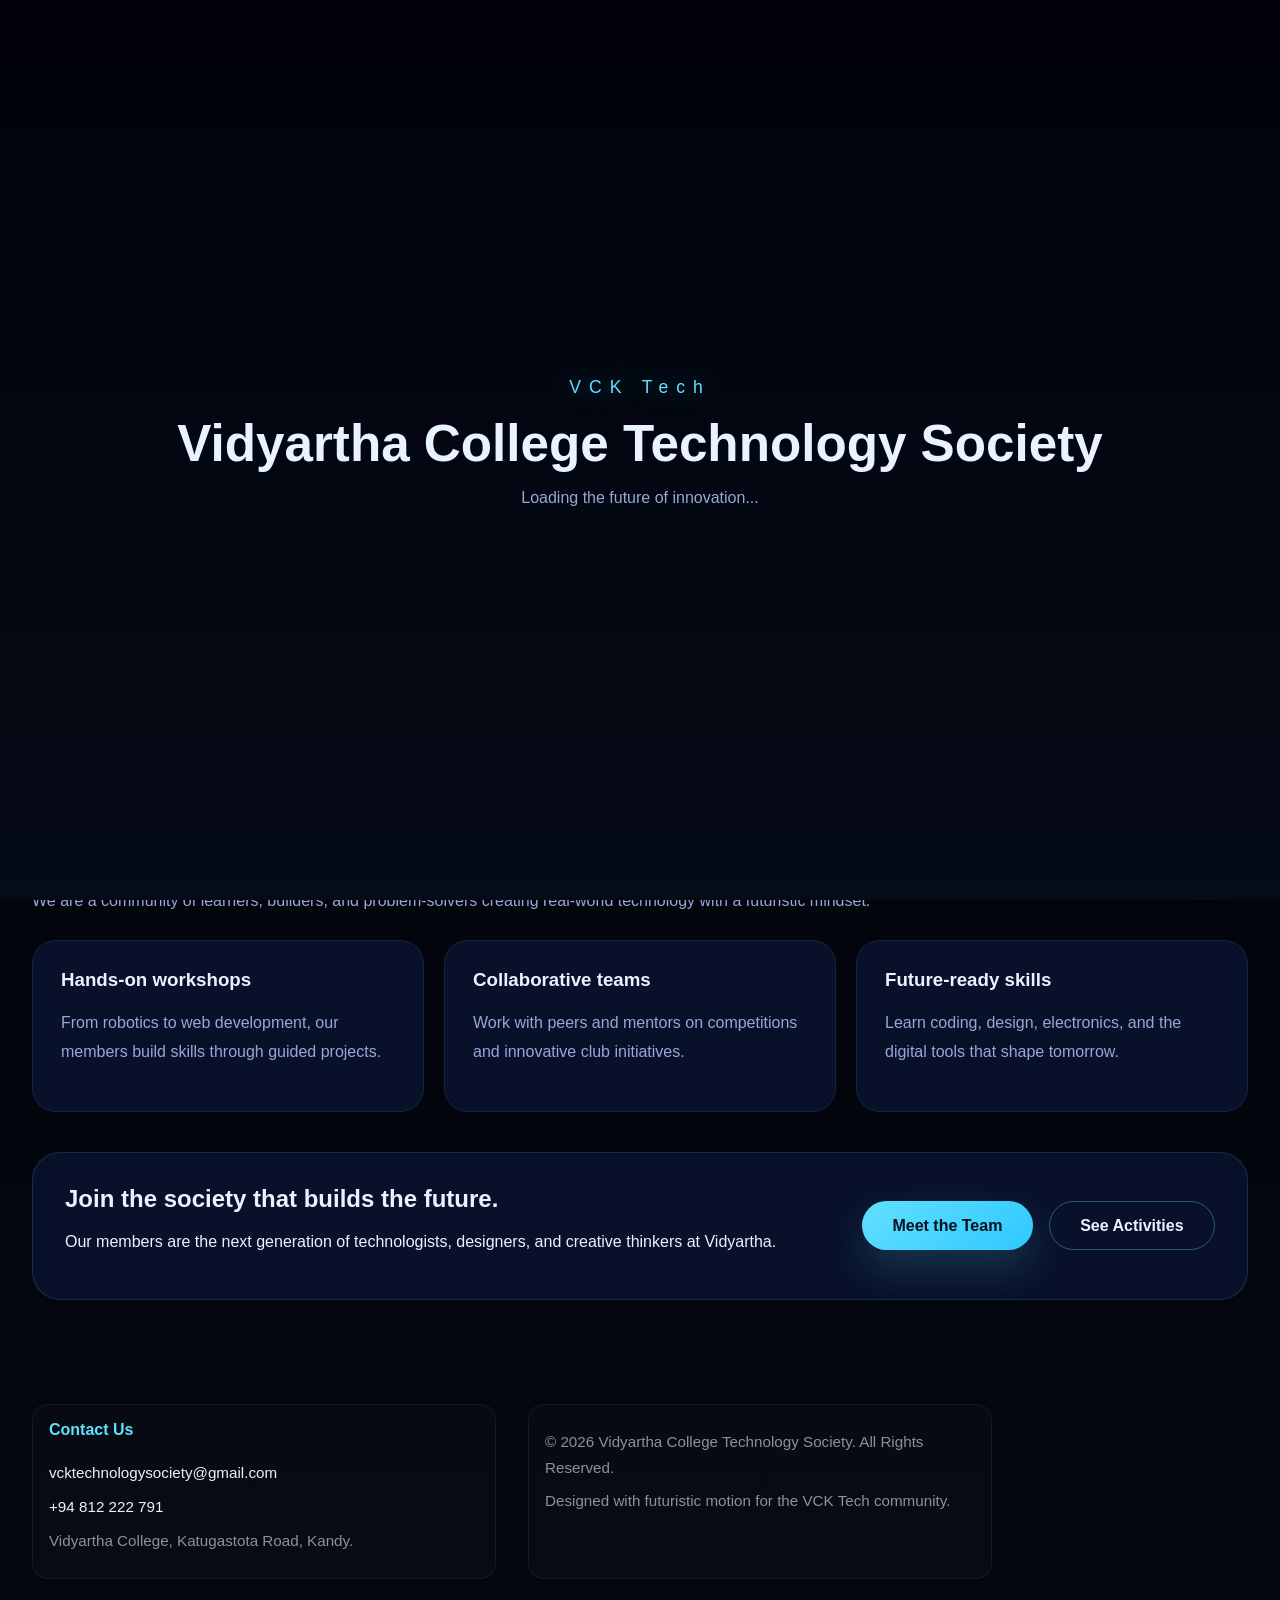
<file: web tec/index.html>
<!DOCTYPE html>
<html lang="en">
<head>
  <meta charset="UTF-8" />
  <meta name="viewport" content="width=device-width, initial-scale=1.0" />
  <title>Vidyartha College Technology Society</title>
  <link rel="stylesheet" href="styles.css" />
</head>
<body>
  <div class="intro-overlay" id="introOverlay">
    <canvas id="matrixCanvas"></canvas>
    <div class="intro-copy">
      <div class="logo-glow">VCK Tech</div>
      <h1>Vidyartha College Technology Society</h1>
      <p>Loading the future of innovation...</p>
    </div>
  </div>

  <div class="site-shell">
    <header class="topbar">
      <div class="brand-badges">
        <div class="badge-item">
          <img src="images/school-badge.png" alt="School badge" />
        </div>
        <a class="brand" href="index.html">VCKTech</a>
        <div class="badge-item">
          <img src="images/society-badge.png" alt="Society badge" />
        </div>
      </div>
      <nav>
        <a href="index.html" class="active">Home</a>
        <a href="about.html">About</a>
        <a href="committee.html">Committee</a>
        <a href="activities.html">Activities</a>
      </nav>
    </header>

    <main>
      <section class="hero-section">
        <div class="hero-copy">
          <span class="eyebrow">Future-Ready Tech Community</span>
          <h1>Empowering young creators at Vidyartha College</h1>
          <p>Workshops, projects, competitions and next-generation collaboration all in one dynamic forum.</p>
          <div class="hero-badges">
            <img src="images/school-badge.png" alt="School badge" />
            <img src="images/society-badge.png" alt="Society badge" />
          </div>
          <a href="about.html" class="btn btn-primary">Explore Our Mission</a>
        </div>
        <div class="hero-panel">
          <div class="panel-top">
            <span>Home Media Hub</span>
            <div class="status-chip">Live</div>
          </div>
          <div class="slider-card">
            <div class="slide" id="homeSlideTitle">Vision & Innovation</div>
            <div class="slide-description" id="homeSlideDesc">Dynamic workshops, futuristic events, and tools for makers.</div>
          </div>
          <div class="media-grid">
            <div class="media-block gallery-block">
              <span>Photo Slideshow</span>
              <div class="gallery-preview" id="galleryPreview">
                <div class="gallery-slide" id="gallerySlide">Sample event photos ready to replace with your own images.</div>
              </div>
              <div class="gallery-meta" id="galleryMeta">Showcase your workshops, projects, and competitions.</div>
            </div>
            <div class="media-block video-block">
              <span>Video Preview</span>
              <div class="media-placeholder">
                <div class="video-tag">Add your club videos here or replace this panel with a real video embed.</div>
              </div>
            </div>
          </div>
          <button class="btn btn-secondary" id="nextSlideBtn">Next Slide</button>
        </div>
      </section>

      <section class="overview-section">
        <div class="section-heading">
          <h2>Why VCK Tech?</h2>
          <p>We are a community of learners, builders, and problem-solvers creating real-world technology with a futuristic mindset.</p>
        </div>
        <div class="feature-grid">
          <article class="feature-card">
            <h3>Hands-on workshops</h3>
            <p>From robotics to web development, our members build skills through guided projects.</p>
          </article>
          <article class="feature-card">
            <h3>Collaborative teams</h3>
            <p>Work with peers and mentors on competitions and innovative club initiatives.</p>
          </article>
          <article class="feature-card">
            <h3>Future-ready skills</h3>
            <p>Learn coding, design, electronics, and the digital tools that shape tomorrow.</p>
          </article>
        </div>
      </section>

      <section class="cta-section">
        <div class="cta-copy">
          <h2>Join the society that builds the future.</h2>
          <p>Our members are the next generation of technologists, designers, and creative thinkers at Vidyartha.</p>
        </div>
        <div class="cta-actions">
          <a class="btn btn-primary" href="committee.html">Meet the Team</a>
          <a class="btn btn-secondary" href="activities.html">See Activities</a>
        </div>
      </section>
    </main>

    <footer class="footer-bar">
      <div class="footer-content">
        <div class="footer-section">
          <h4>Contact Us</h4>
          <p><a href="mailto:vcktechnologysociety@gmail.com">vcktechnologysociety@gmail.com</a></p>
          <p><a href="tel:+94812222791">+94 812 222 791</a></p>
          <p>Vidyartha College, Katugastota Road, Kandy.</p>
        </div>
        <div class="footer-section">
          <p>&copy; 2026 Vidyartha College Technology Society. All Rights Reserved.</p>
          <p>Designed with futuristic motion for the VCK Tech community.</p>
        </div>
      </div>
    </footer>
  </div>

  <script src="script.js"></script>
</body>
</html>
</file>
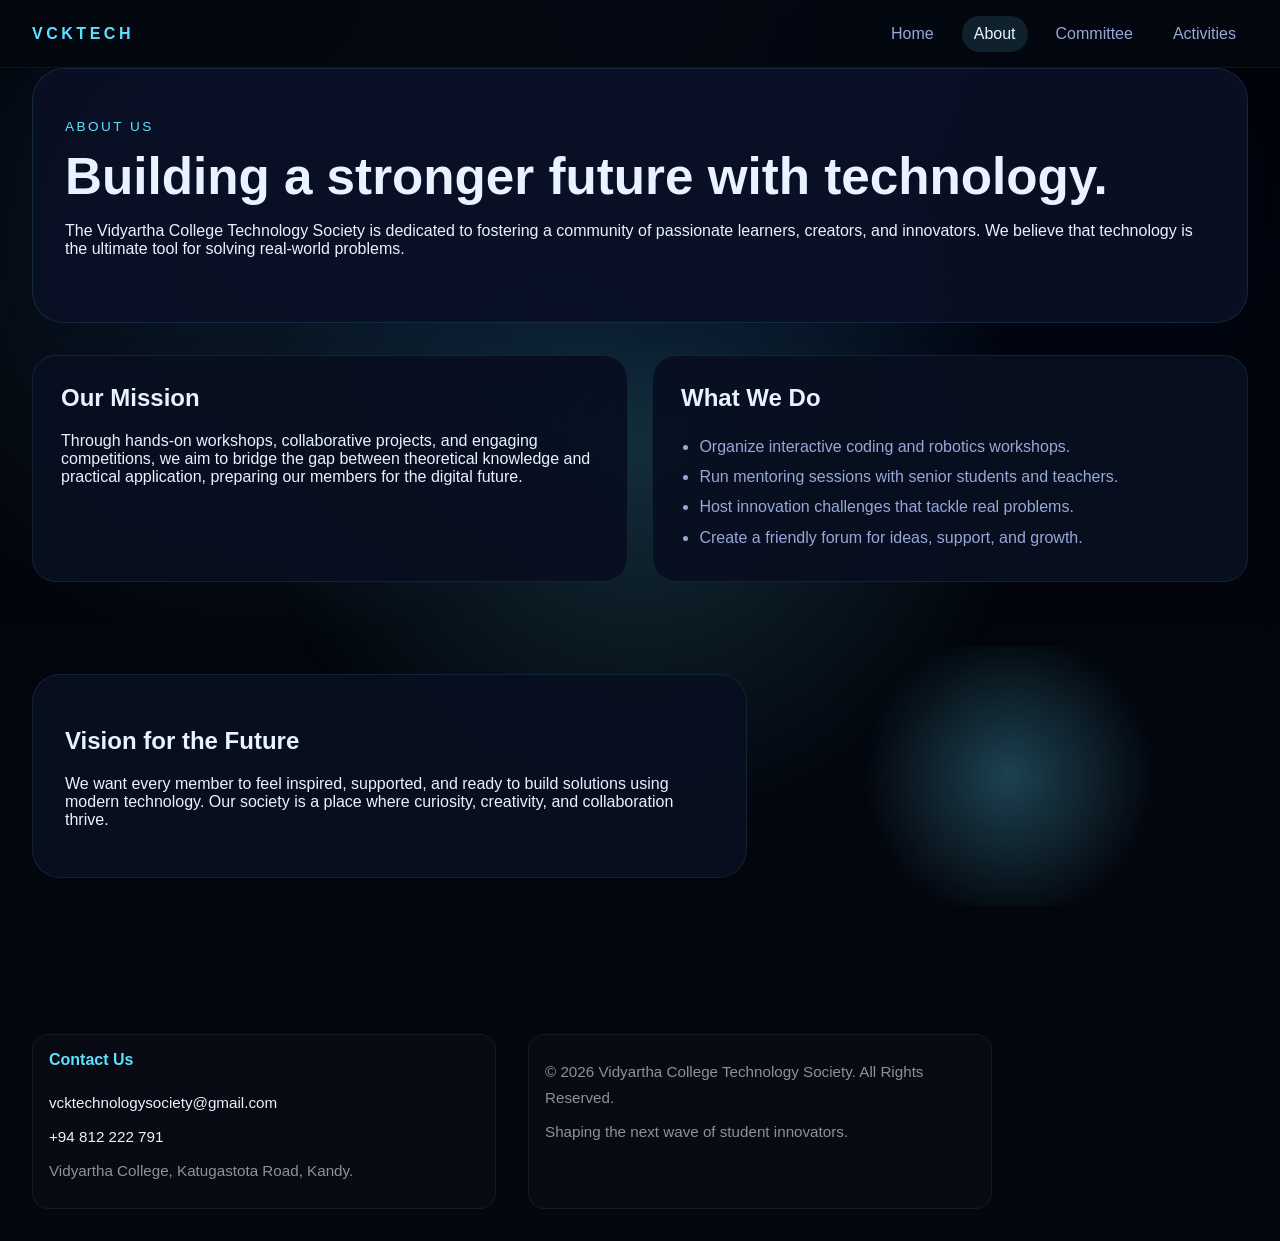
<file: web tec/about.html>
<!DOCTYPE html>
<html lang="en">
<head>
  <meta charset="UTF-8" />
  <meta name="viewport" content="width=device-width, initial-scale=1.0" />
  <title>About Us - VCK Tech</title>
  <link rel="stylesheet" href="styles.css" />
</head>
<body>
  <div class="site-shell">
    <header class="topbar">
      <a class="brand" href="index.html">VCKTech</a>
      <nav>
        <a href="index.html">Home</a>
        <a href="about.html" class="active">About</a>
        <a href="committee.html">Committee</a>
        <a href="activities.html">Activities</a>
      </nav>
    </header>

    <main class="page-main">
      <section class="page-hero about-hero">
        <div>
          <span class="eyebrow">About Us</span>
          <h1>Building a stronger future with technology.</h1>
          <p>The Vidyartha College Technology Society is dedicated to fostering a community of passionate learners, creators, and innovators. We believe that technology is the ultimate tool for solving real-world problems.</p>
        </div>
      </section>

      <section class="content-section">
        <div class="content-card">
          <h2>Our Mission</h2>
          <p>Through hands-on workshops, collaborative projects, and engaging competitions, we aim to bridge the gap between theoretical knowledge and practical application, preparing our members for the digital future.</p>
        </div>
        <div class="content-card">
          <h2>What We Do</h2>
          <ul>
            <li>Organize interactive coding and robotics workshops.</li>
            <li>Run mentoring sessions with senior students and teachers.</li>
            <li>Host innovation challenges that tackle real problems.</li>
            <li>Create a friendly forum for ideas, support, and growth.</li>
          </ul>
        </div>
      </section>

      <section class="vision-section">
        <div class="vision-shell">
          <div class="vision-text">
            <h2>Vision for the Future</h2>
            <p>We want every member to feel inspired, supported, and ready to build solutions using modern technology. Our society is a place where curiosity, creativity, and collaboration thrive.</p>
          </div>
          <div class="vision-glow"></div>
        </div>
      </section>
    </main>

    <footer class="footer-bar">
      <div class="footer-content">
        <div class="footer-section">
          <h4>Contact Us</h4>
          <p><a href="mailto:vcktechnologysociety@gmail.com">vcktechnologysociety@gmail.com</a></p>
          <p><a href="tel:+94812222791">+94 812 222 791</a></p>
          <p>Vidyartha College, Katugastota Road, Kandy.</p>
        </div>
        <div class="footer-section">
          <p>&copy; 2026 Vidyartha College Technology Society. All Rights Reserved.</p>
          <p>Shaping the next wave of student innovators.</p>
        </div>
      </div>
    </footer>
  </div>

  <script src="script.js"></script>
</body>
</html>
</file>
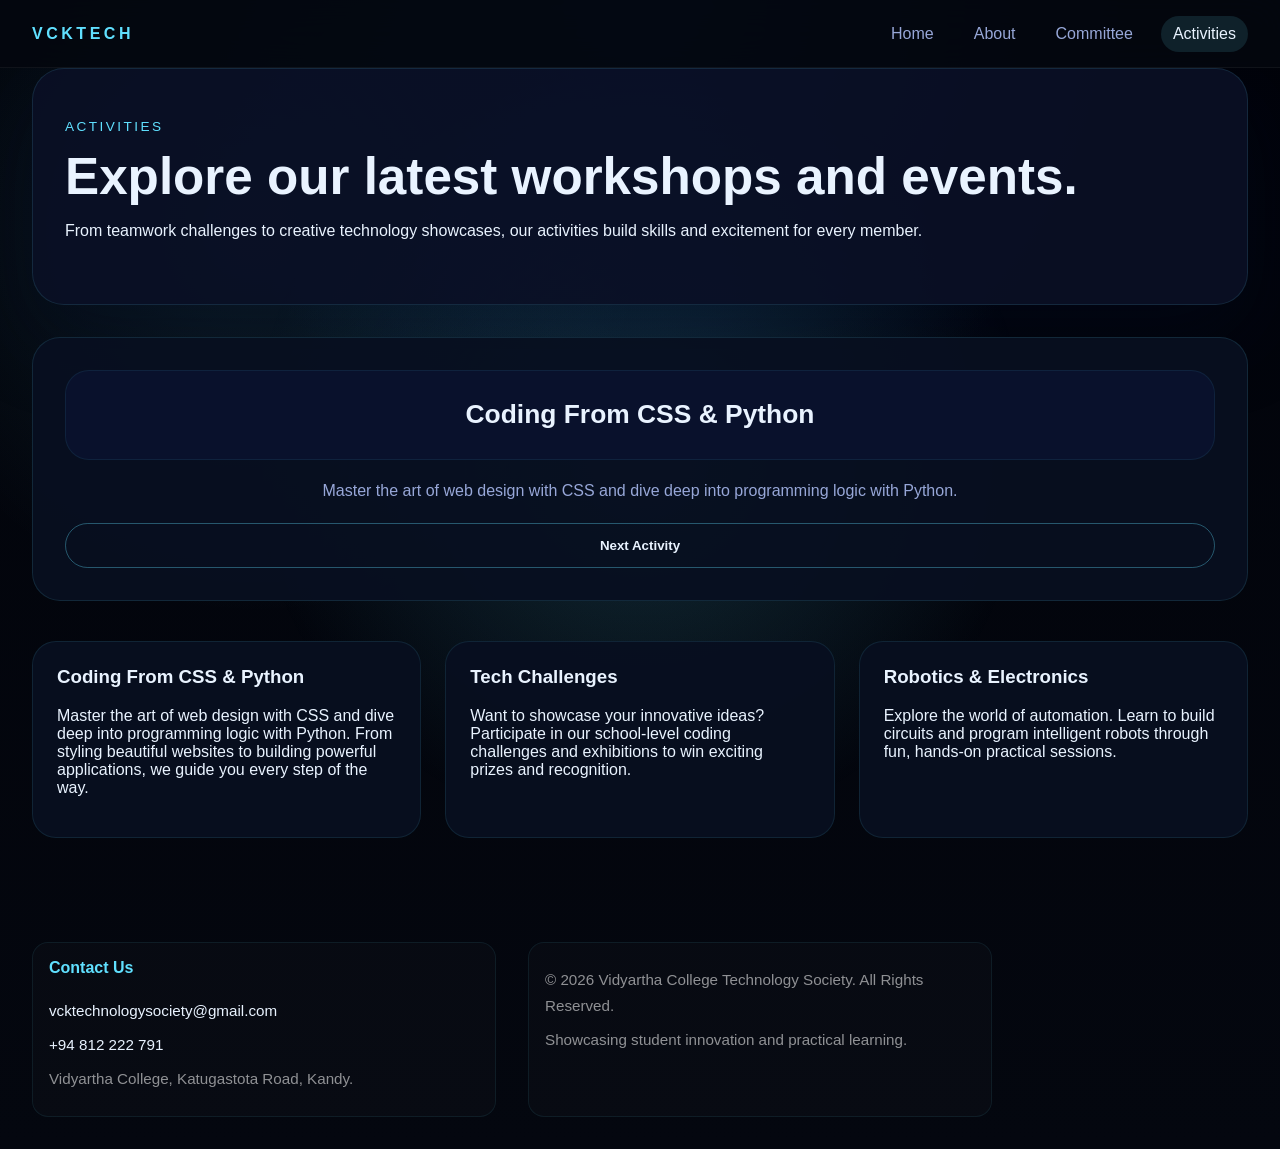
<file: web tec/activities.html>
<!DOCTYPE html>
<html lang="en">
<head>
  <meta charset="UTF-8" />
  <meta name="viewport" content="width=device-width, initial-scale=1.0" />
  <title>Activities - VCK Tech</title>
  <link rel="stylesheet" href="styles.css" />
</head>
<body>
  <div class="site-shell">
    <header class="topbar">
      <a class="brand" href="index.html">VCKTech</a>
      <nav>
        <a href="index.html">Home</a>
        <a href="about.html">About</a>
        <a href="committee.html">Committee</a>
        <a href="activities.html" class="active">Activities</a>
      </nav>
    </header>

    <main class="page-main">
      <section class="page-hero activities-hero">
        <div>
          <span class="eyebrow">Activities</span>
          <h1>Explore our latest workshops and events.</h1>
          <p>From teamwork challenges to creative technology showcases, our activities build skills and excitement for every member.</p>
        </div>
      </section>

      <section class="activity-slider">
        <div class="activity-card" id="activityTitle">Innovation Workshop</div>
        <div class="activity-copy" id="activityDesc">A hands-on session where members build smart systems and experiment with modern tools.</div>
        <button class="btn btn-secondary" id="nextActivityBtn">Next Activity</button>
      </section>

      <section class="activity-highlights">
        <article class="activity-block">
          <h3>Coding From CSS & Python</h3>
          <p>Master the art of web design with CSS and dive deep into programming logic with Python. From styling beautiful websites to building powerful applications, we guide you every step of the way.</p>
        </article>
        <article class="activity-block">
          <h3>Tech Challenges</h3>
          <p>Want to showcase your innovative ideas? Participate in our school-level coding challenges and exhibitions to win exciting prizes and recognition.</p>
        </article>
        <article class="activity-block">
          <h3>Robotics & Electronics</h3>
          <p>Explore the world of automation. Learn to build circuits and program intelligent robots through fun, hands-on practical sessions.</p>
        </article>
      </section>
    </main>

    <footer class="footer-bar">
      <div class="footer-content">
        <div class="footer-section">
          <h4>Contact Us</h4>
          <p><a href="mailto:vcktechnologysociety@gmail.com">vcktechnologysociety@gmail.com</a></p>
          <p><a href="tel:+94812222791">+94 812 222 791</a></p>
          <p>Vidyartha College, Katugastota Road, Kandy.</p>
        </div>
        <div class="footer-section">
          <p>&copy; 2026 Vidyartha College Technology Society. All Rights Reserved.</p>
          <p>Showcasing student innovation and practical learning.</p>
        </div>
      </div>
    </footer>
  </div>

  <script src="script.js"></script>
</body>
</html>
</file>
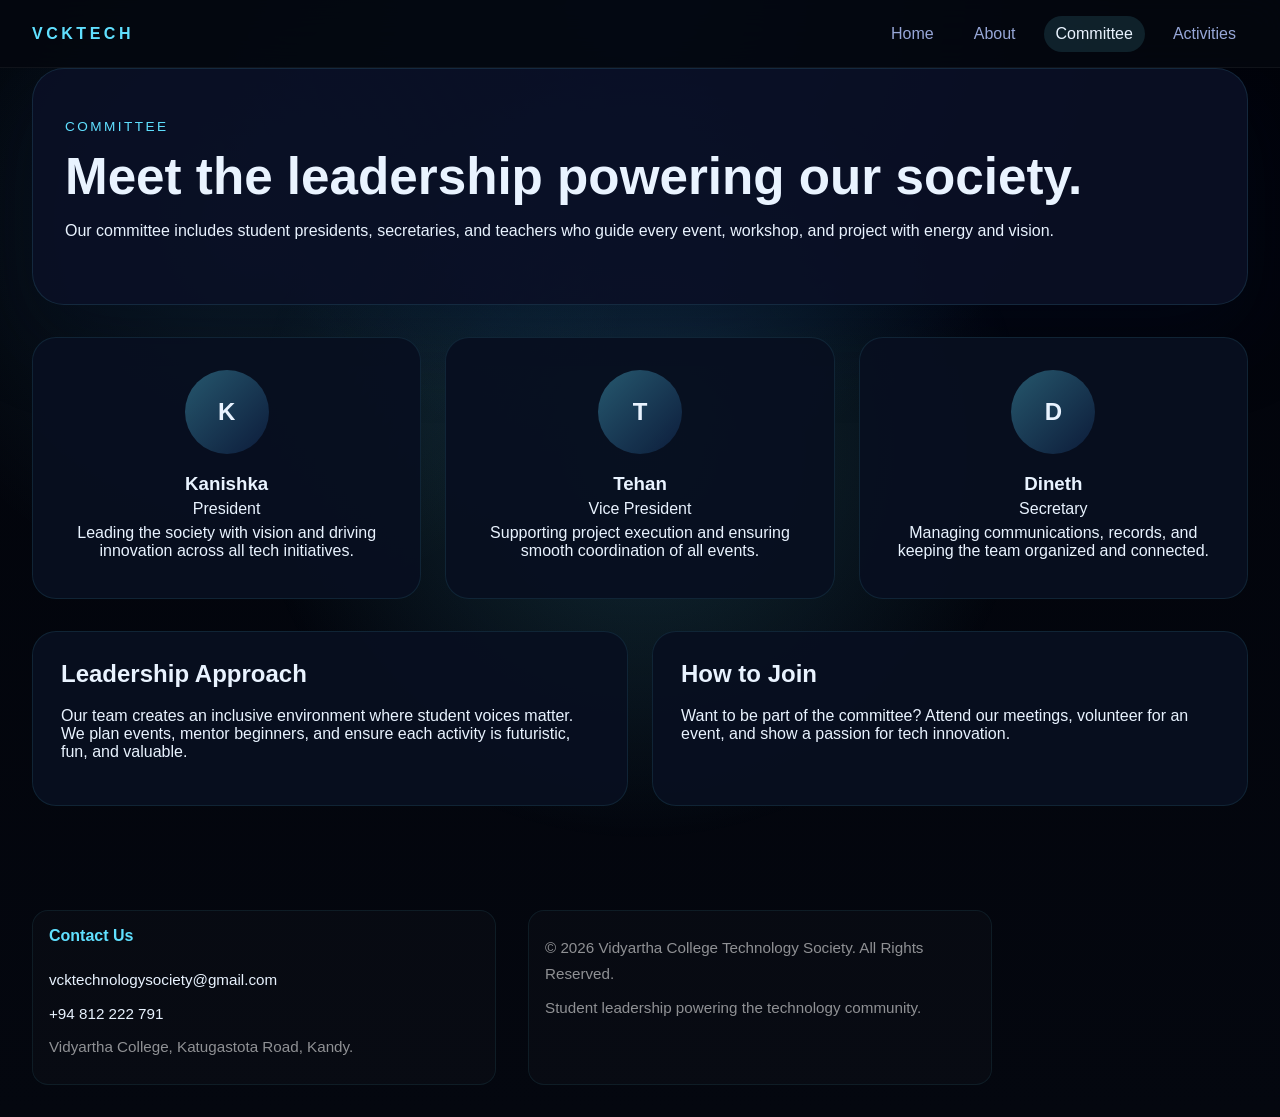
<file: web tec/committee.html>
<!DOCTYPE html>
<html lang="en">
<head>
  <meta charset="UTF-8" />
  <meta name="viewport" content="width=device-width, initial-scale=1.0" />
  <title>Committee - VCK Tech</title>
  <link rel="stylesheet" href="styles.css" />
</head>
<body>
  <div class="site-shell">
    <header class="topbar">
      <a class="brand" href="index.html">VCKTech</a>
      <nav>
        <a href="index.html">Home</a>
        <a href="about.html">About</a>
        <a href="committee.html" class="active">Committee</a>
        <a href="activities.html">Activities</a>
      </nav>
    </header>

    <main class="page-main">
      <section class="page-hero committee-hero">
        <div>
          <span class="eyebrow">Committee</span>
          <h1>Meet the leadership powering our society.</h1>
          <p>Our committee includes student presidents, secretaries, and teachers who guide every event, workshop, and project with energy and vision.</p>
        </div>
      </section>

      <section class="committee-grid">
        <article class="member-card">
          <div class="member-avatar">K</div>
          <h3>Kanishka</h3>
          <p>President</p>
          <p class="member-bio">Leading the society with vision and driving innovation across all tech initiatives.</p>
        </article>
        <article class="member-card">
          <div class="member-avatar">T</div>
          <h3>Tehan</h3>
          <p>Vice President</p>
          <p class="member-bio">Supporting project execution and ensuring smooth coordination of all events.</p>
        </article>
        <article class="member-card">
          <div class="member-avatar">D</div>
          <h3>Dineth</h3>
          <p>Secretary</p>
          <p class="member-bio">Managing communications, records, and keeping the team organized and connected.</p>
        </article>
      </section>

      <section class="content-section committee-info">
        <div class="content-card">
          <h2>Leadership Approach</h2>
          <p>Our team creates an inclusive environment where student voices matter. We plan events, mentor beginners, and ensure each activity is futuristic, fun, and valuable.</p>
        </div>
        <div class="content-card">
          <h2>How to Join</h2>
          <p>Want to be part of the committee? Attend our meetings, volunteer for an event, and show a passion for tech innovation.</p>
        </div>
      </section>
    </main>

    <footer class="footer-bar">
      <div class="footer-content">
        <div class="footer-section">
          <h4>Contact Us</h4>
          <p><a href="mailto:vcktechnologysociety@gmail.com">vcktechnologysociety@gmail.com</a></p>
          <p><a href="tel:+94812222791">+94 812 222 791</a></p>
          <p>Vidyartha College, Katugastota Road, Kandy.</p>
        </div>
        <div class="footer-section">
          <p>&copy; 2026 Vidyartha College Technology Society. All Rights Reserved.</p>
          <p>Student leadership powering the technology community.</p>
        </div>
      </div>
    </footer>
  </div>

  <script src="script.js"></script>
</body>
</html>
</file>
<file: web tec/styles.css>
:root {
  color-scheme: dark;
  --bg: #04070f;
  --surface: rgba(14, 21, 48, 0.84);
  --surface-strong: rgba(5, 12, 27, 0.96);
  --text: #e9f3ff;
  --muted: #97a7d8;
  --accent: #60e0ff;
  --accent-strong: #30c8ff;
  --accent-soft: rgba(96, 224, 255, 0.12);
  --border: rgba(120, 180, 255, 0.16);
  --shadow: 0 30px 80px rgba(1, 10, 35, 0.35);
}

* {
  box-sizing: border-box;
}

html, body {
  margin: 0;
  min-height: 100%;
  font-family: 'Segoe UI', Roboto, Arial, sans-serif;
  background: radial-gradient(circle at top, rgba(10, 56, 116, 0.45), transparent 36%),
              radial-gradient(circle at 20% 20%, rgba(96, 224, 255, 0.12), transparent 28%),
              linear-gradient(180deg, #01030a 0%, #04070f 100%);
  color: var(--text);
}

body::before {
  content: '';
  position: fixed;
  inset: 0;
  background-image: radial-gradient(circle, rgba(96, 224, 255, 0.18) 0%, transparent 50%);
  pointer-events: none;
}

.intro-overlay {
  position: fixed;
  inset: 0;
  background: linear-gradient(180deg, #01020a 0%, #050b17 100%);
  display: flex;
  justify-content: center;
  align-items: center;
  overflow: hidden;
  z-index: 999;
}

#matrixCanvas {
  position: absolute;
  inset: 0;
  width: 100%;
  height: 100%;
}

.intro-copy {
  position: relative;
  text-align: center;
  z-index: 1;
}

.logo-glow {
  display: inline-block;
  letter-spacing: 0.45em;
  margin-bottom: 1rem;
  font-size: 1.1rem;
  color: var(--accent);
  text-shadow: 0 0 24px rgba(96, 224, 255, 0.6);
}

.intro-copy h1 {
  margin: 0;
  font-size: clamp(2.2rem, 4vw, 4rem);
}

.intro-copy p {
  margin-top: 1rem;
  color: var(--muted);
  font-size: 1rem;
}

.intro-overlay.fade-out {
  animation: fadeOut 1s ease forwards;
}

@keyframes fadeOut {
  to { opacity: 0; visibility: hidden; }
}

.site-shell {
  position: relative;
  min-height: 100vh;
  overflow-x: hidden;
}

.topbar {
  position: sticky;
  top: 0;
  z-index: 20;
  display: flex;
  justify-content: space-between;
  align-items: center;
  padding: 1rem 2rem;
  backdrop-filter: blur(18px);
  background: rgba(4, 7, 15, 0.9);
  box-shadow: inset 0 -1px 0 rgba(255,255,255,0.05);
}

.brand {
  font-weight: 700;
  letter-spacing: 0.22em;
  text-transform: uppercase;
  text-decoration: none;
  color: var(--accent);
}

.brand-badges {
  display: flex;
  align-items: center;
  gap: 0.9rem;
}

.badge-item {
  width: 48px;
  height: 48px;
  display: grid;
  place-items: center;
  border-radius: 16px;
  background: rgba(96, 224, 255, 0.08);
  border: 1px solid rgba(96, 224, 255, 0.14);
  padding: 0.3rem;
}

.badge-item img {
  max-width: 100%;
  max-height: 100%;
  object-fit: contain;
}

.hero-badges {
  display: flex;
  gap: 1rem;
  align-items: center;
  margin-top: 1rem;
}

.hero-badges img {
  width: 68px;
  height: auto;
  border-radius: 18px;
  background: rgba(255,255,255,0.04);
  padding: 0.45rem;
  border: 1px solid rgba(96, 224, 255, 0.14);
}

nav {
  display: flex;
  gap: 1rem;
}

nav a {
  color: var(--muted);
  text-decoration: none;
  padding: 0.55rem 0.75rem;
  border-radius: 999px;
  transition: color 0.2s ease, background 0.2s ease;
}

nav a.active,
nav a:hover {
  color: var(--text);
  background: rgba(96, 224, 255, 0.12);
}

main {
  padding: 2rem;
}

.hero-section {
  display: grid;
  grid-template-columns: 1.1fr 0.9fr;
  gap: 2rem;
  align-items: stretch;
  margin-bottom: 2.5rem;
}

.hero-copy {
  display: flex;
  flex-direction: column;
  justify-content: center;
  gap: 1.25rem;
}

.eyebrow {
  text-transform: uppercase;
  letter-spacing: 0.18em;
  color: var(--accent);
  font-size: 0.85rem;
}

.hero-copy h1 {
  margin: 0;
  font-size: clamp(2.5rem, 5vw, 3.7rem);
  line-height: 1.02;
}

.hero-copy p {
  color: var(--muted);
  max-width: 38rem;
  line-height: 1.8;
}

.btn {
  display: inline-flex;
  align-items: center;
  justify-content: center;
  border: none;
  border-radius: 999px;
  padding: 0.9rem 1.9rem;
  cursor: pointer;
  transition: transform 0.2s ease, background 0.2s ease, box-shadow 0.2s ease;
  text-decoration: none;
  font-weight: 600;
}

.btn:hover {
  transform: translateY(-1px);
}

.btn-primary {
  background: linear-gradient(135deg, var(--accent), var(--accent-strong));
  color: #04111e;
  box-shadow: 0 18px 40px rgba(96, 224, 255, 0.18);
}

.btn-secondary {
  background: transparent;
  border: 1px solid rgba(96, 224, 255, 0.35);
  color: var(--text);
}

.hero-panel {
  display: grid;
  gap: 1.5rem;
  padding: 2rem;
  border-radius: 28px;
  background: rgba(8, 15, 32, 0.92);
  border: 1px solid rgba(255,255,255,0.05);
  box-shadow: var(--shadow);
}

.panel-top {
  display: flex;
  justify-content: space-between;
  align-items: center;
  color: var(--muted);
  font-size: 0.95rem;
}

.status-chip {
  padding: 0.5rem 0.8rem;
  border-radius: 999px;
  background: rgba(96, 224, 255, 0.14);
  color: var(--accent);
}

.slider-card {
  padding: 1.5rem;
  background: rgba(255,255,255,0.03);
  border-radius: 22px;
  border: 1px solid rgba(96, 224, 255, 0.12);
}

.slide {
  font-size: 1.45rem;
  font-weight: 700;
  margin-bottom: 0.8rem;
}

.slide-description {
  color: var(--muted);
  line-height: 1.8;
}

.media-grid {
  display: grid;
  grid-template-columns: 1fr 1fr;
  gap: 1rem;
}

.media-block {
  padding: 1rem;
  border-radius: 20px;
  background: rgba(8, 15, 32, 0.96);
  border: 1px solid rgba(255,255,255,0.04);
}

.media-block span {
  display: block;
  margin-bottom: 0.85rem;
  color: var(--accent);
  font-size: 0.9rem;
  letter-spacing: 0.08em;
}

.gallery-preview {
  min-height: 180px;
  border-radius: 20px;
  background: linear-gradient(180deg, rgba(96, 224, 255, 0.1), rgba(1, 13, 29, 0.9));
  display: flex;
  align-items: center;
  justify-content: center;
  padding: 1rem;
  position: relative;
  overflow: hidden;
}

.gallery-slide {
  color: var(--text);
  text-align: center;
  line-height: 1.7;
  font-size: 1rem;
}

.gallery-meta {
  margin-top: 1rem;
  color: var(--muted);
  font-size: 0.95rem;
}

.video-tag {
  color: var(--muted);
  font-size: 0.95rem;
}

.media-placeholder {
  min-height: 160px;
  border-radius: 18px;
  background: linear-gradient(180deg, rgba(255,255,255,0.05), rgba(255,255,255,0.02));
  display: grid;
  place-items: center;
  color: var(--muted);
  border: 1px dashed rgba(96,224,255,0.18);
}

.overview-section,
.content-section,
.cta-section,
.vision-section,
.activity-slider,
.activity-highlights {
  margin-bottom: 2.5rem;
}

.section-heading {
  max-width: 60rem;
  margin-bottom: 1.5rem;
}

.section-heading h2 {
  margin: 0;
  font-size: clamp(2rem, 3vw, 2.8rem);
}

.section-heading p {
  color: var(--muted);
  line-height: 1.8;
}

.feature-grid {
  display: grid;
  grid-template-columns: repeat(3, minmax(0, 1fr));
  gap: 1.25rem;
}

.feature-card {
  padding: 1.75rem;
  border-radius: 24px;
  background: rgba(10, 18, 45, 0.92);
  border: 1px solid rgba(96, 224, 255, 0.1);
}

.feature-card h3 {
  margin-top: 0;
}

.feature-card p {
  color: var(--muted);
  line-height: 1.8;
}

.cta-section {
  display: flex;
  justify-content: space-between;
  align-items: center;
  gap: 1.5rem;
  padding: 2rem;
  border-radius: 28px;
  background: rgba(10, 18, 45, 0.95);
  border: 1px solid rgba(96, 224, 255, 0.14);
}

.cta-copy h2 {
  margin-top: 0;
}

.cta-actions {
  display: flex;
  flex-wrap: wrap;
  gap: 1rem;
}

.footer-bar {
  padding: 2rem;
  color: rgba(255,255,255,0.55);
  font-size: 0.95rem;
}

.footer-content {
  display: grid;
  grid-template-columns: 1fr 1fr;
  gap: 2rem;
  max-width: 60rem;
}

.footer-section {
  padding: 1rem;
  border-radius: 16px;
  background: rgba(255,255,255,0.02);
  border: 1px solid rgba(96,224,255,0.08);
}

.footer-section h4 {
  margin-top: 0;
  color: var(--accent);
  font-size: 1rem;
}

.footer-section p {
  margin: 0.5rem 0;
  line-height: 1.7;
}

.footer-section a {
  color: var(--text);
  text-decoration: none;
  transition: color 0.2s ease;
}

.footer-section a:hover {
  color: var(--accent);
}

.page-main {
  padding: 0 2rem 2rem;
}

.page-hero {
  padding: 3rem 2rem;
  border-radius: 32px;
  background: rgba(10, 16, 37, 0.92);
  border: 1px solid rgba(96, 224, 255, 0.12);
  box-shadow: var(--shadow);
  margin-bottom: 2rem;
}

.page-hero h1 {
  margin: 0.75rem 0 1rem;
  font-size: clamp(2rem, 4vw, 3.5rem);
}

.content-section {
  display: grid;
  grid-template-columns: repeat(2, minmax(0, 1fr));
  gap: 1.5rem;
}

.content-card {
  padding: 1.75rem;
  border-radius: 24px;
  background: rgba(8, 15, 32, 0.95);
  border: 1px solid rgba(96, 224, 255, 0.1);
}

.content-card h2 {
  margin-top: 0;
}

.content-card ul {
  margin: 0.85rem 0 0;
  padding-left: 1.15rem;
  color: var(--muted);
  line-height: 1.9;
}

.vision-section {
  padding: 1.5rem 0;
}

.vision-shell {
  position: relative;
  display: grid;
  grid-template-columns: 1.5fr 1fr;
  gap: 1.5rem;
  align-items: center;
}

.vision-text {
  padding: 2rem;
  border-radius: 28px;
  background: rgba(8, 15, 32, 0.95);
  border: 1px solid rgba(96, 224, 255, 0.1);
}

.vision-glow {
  min-height: 260px;
  border-radius: 28px;
  background: radial-gradient(circle at center, rgba(96, 224, 255, 0.28), transparent 55%);
}

.committee-grid {
  display: grid;
  grid-template-columns: repeat(3, minmax(0, 1fr));
  gap: 1.5rem;
}

.member-card {
  padding: 2rem 1.5rem;
  border-radius: 24px;
  background: rgba(8, 15, 32, 0.95);
  border: 1px solid rgba(96, 224, 255, 0.1);
  text-align: center;
}

.member-avatar {
  width: 84px;
  height: 84px;
  margin: 0 auto 1.2rem;
  display: grid;
  place-items: center;
  border-radius: 50%;
  background: linear-gradient(135deg, rgba(96, 224, 255, 0.35), rgba(49, 123, 255, 0.12));
  color: var(--text);
  font-weight: 700;
  font-size: 1.5rem;
}

.member-card h3,
.member-card p {
  margin: 0.35rem 0;
}

.committee-info {
  margin-top: 2rem;
  grid-template-columns: 1fr 1fr;
}

.activity-slider {
  padding: 2rem;
  border-radius: 28px;
  background: rgba(8, 15, 32, 0.94);
  border: 1px solid rgba(96, 224, 255, 0.12);
  display: grid;
  gap: 1rem;
  text-align: center;
}

.activity-card {
  padding: 1.8rem;
  border-radius: 24px;
  background: rgba(10, 18, 45, 0.96);
  border: 1px solid rgba(96, 224, 255, 0.08);
  font-size: 1.65rem;
  font-weight: 700;
}

.activity-copy {
  color: var(--muted);
  line-height: 1.9;
}

.activity-highlights {
  display: grid;
  grid-template-columns: repeat(3, minmax(0, 1fr));
  gap: 1.5rem;
}

.activity-block {
  padding: 1.5rem;
  border-radius: 24px;
  background: rgba(8, 15, 32, 0.96);
  border: 1px solid rgba(96, 224, 255, 0.1);
}

.activity-block h3 {
  margin-top: 0;
}

@media(max-width: 980px) {
  .hero-section,
  .feature-grid,
  .content-section,
  .vision-shell,
  .committee-grid,
  .activity-highlights {
    grid-template-columns: 1fr;
  }

  .topbar, .page-main, main, .cta-section {
    padding-left: 1rem;
    padding-right: 1rem;
  }
}

@media(max-width: 640px) {
  .hero-copy h1,
  .page-hero h1 {
    font-size: 2.3rem;
  }

  .topbar {
    flex-direction: column;
    align-items: flex-start;
    gap: 0.75rem;
  }

  nav {
    flex-wrap: wrap;
  }
}
</file>
